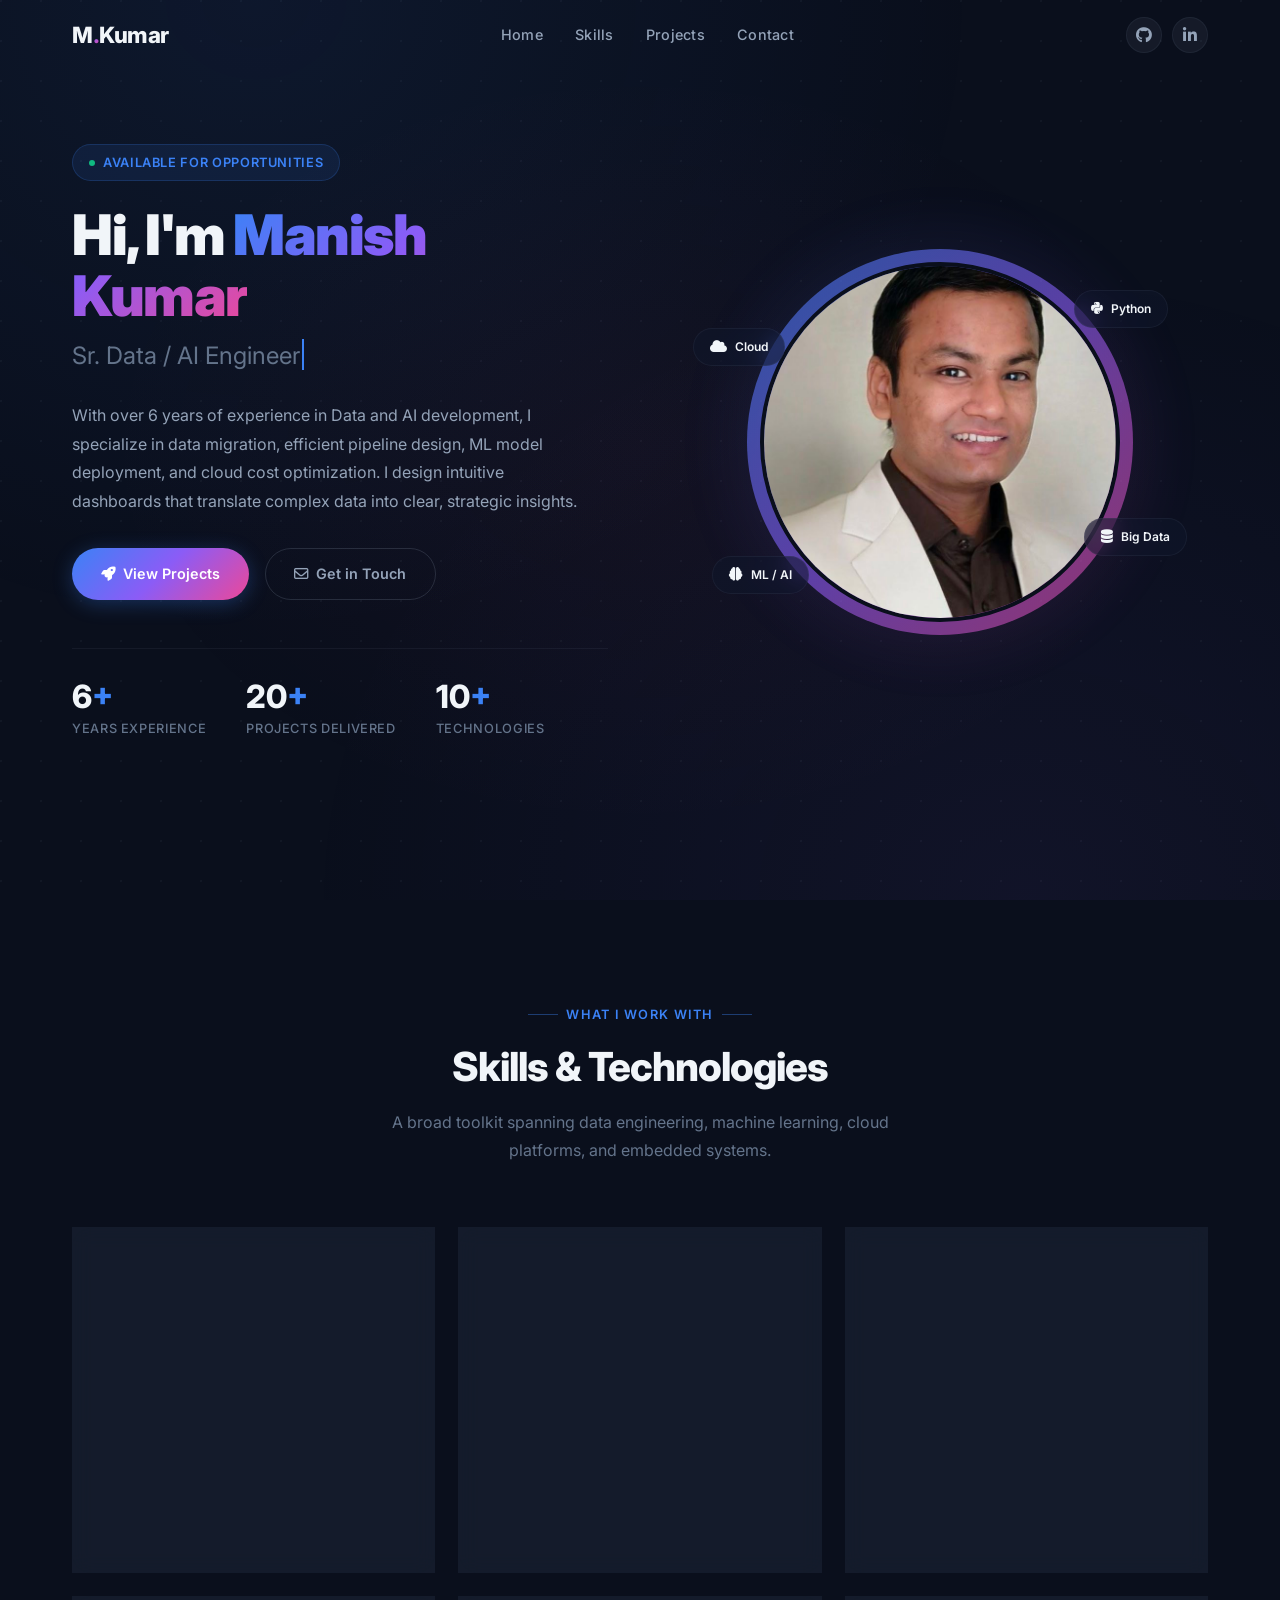
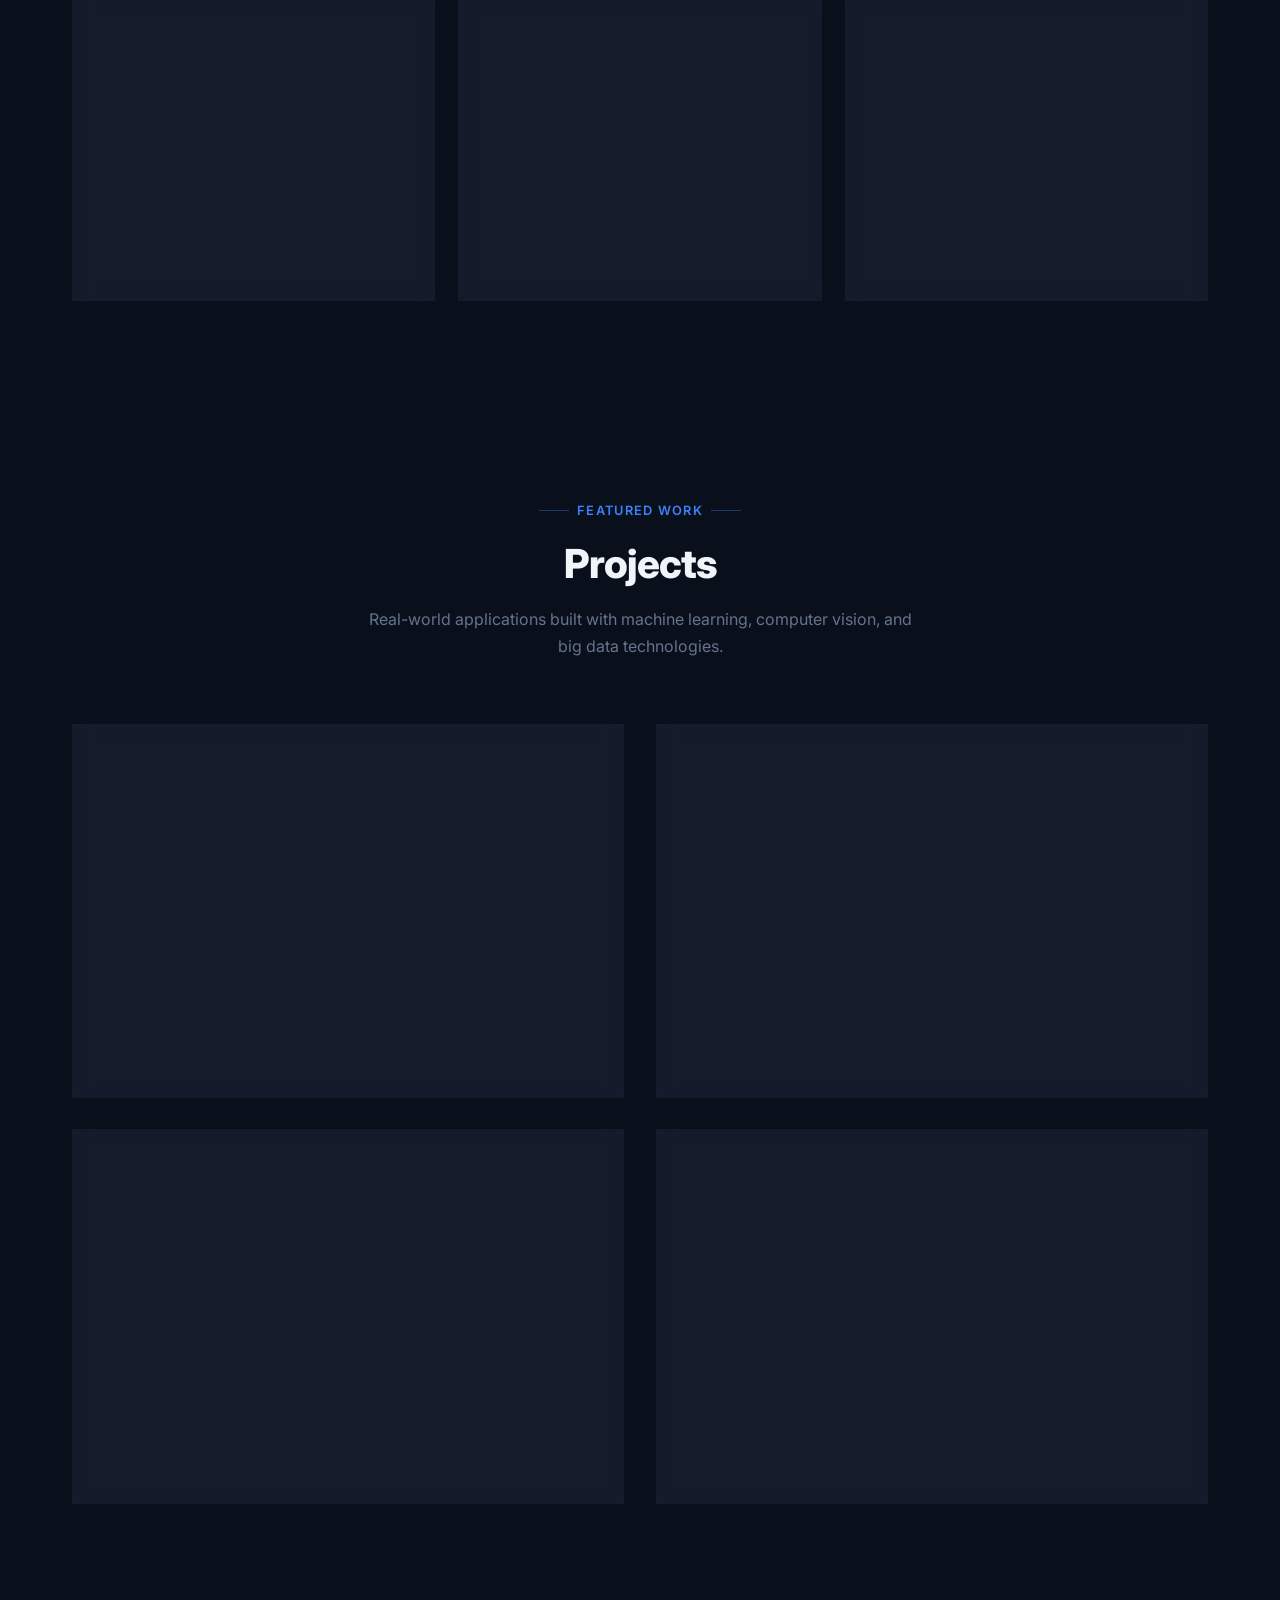
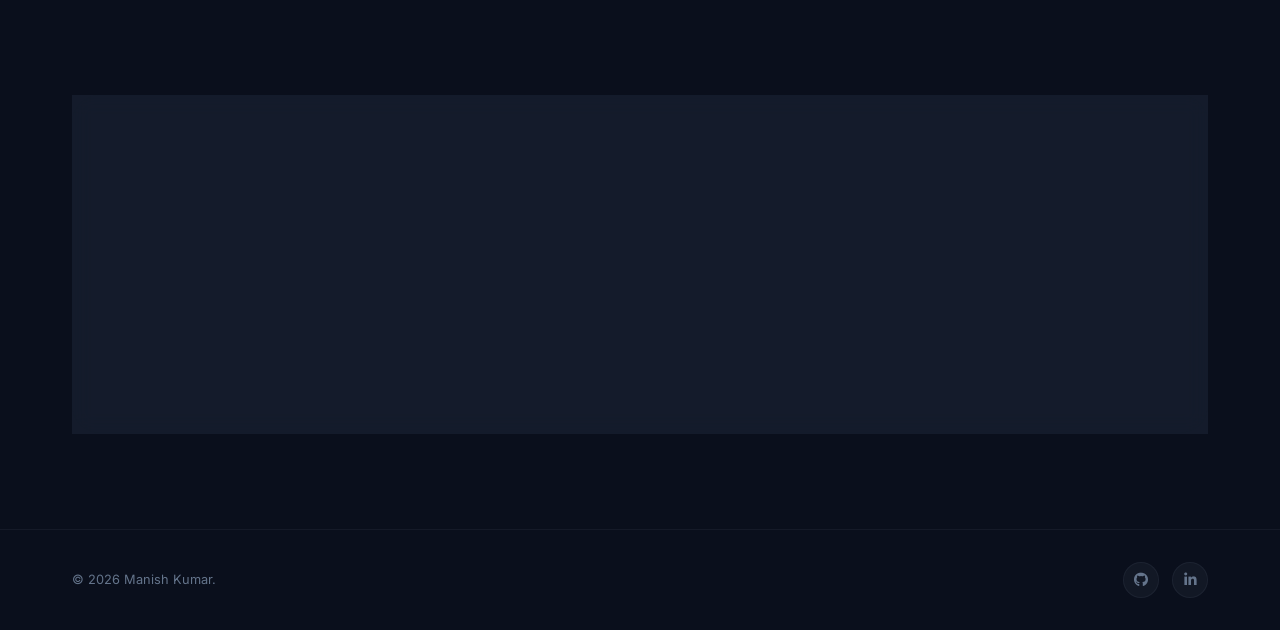
<file: index.html>
<!DOCTYPE html>
<html lang="en">
<head>
  <meta charset="utf-8" />
  <meta name="viewport" content="width=device-width, initial-scale=1" />
  <title>Manish Kumar — Sr. Data/AI Engineer</title>
  <meta name="description" content="Portfolio of Manish Kumar — Sr. Data/AI Engineer with 6+ years of experience in data migration, ML model deployment, cloud optimization, and big data pipelines." />

  <!-- Fonts & Icons (only external dependencies) -->
  <link rel="preconnect" href="https://fonts.googleapis.com" />
  <link rel="preconnect" href="https://fonts.gstatic.com" crossorigin />
  <link href="https://fonts.googleapis.com/css2?family=Inter:wght@300;400;500;600;700;800;900&display=swap" rel="stylesheet" />
  <link rel="stylesheet" href="https://cdnjs.cloudflare.com/ajax/libs/font-awesome/6.5.1/css/all.min.css" />

  <!-- �══════════════════════════════════════════════
       CSS — All styles in one place, organized by section
       �══════════════════════════════════════════════ -->
  <style>

    /* ── 1. VARIABLES ── */
    :root {
      --bg-primary: #0a0f1c;
      --bg-secondary: #111827;
      --bg-card: rgba(30, 41, 59, 0.5);
      --bg-glass: rgba(15, 23, 42, 0.6);

      --accent-blue: #3b82f6;
      --accent-violet: #8b5cf6;
      --accent-cyan: #06b6d4;
      --accent-pink: #ec4899;
      --accent-emerald: #10b981;
      --accent-amber: #f59e0b;

      --text-primary: #f1f5f9;
      --text-secondary: #94a3b8;
      --text-muted: #64748b;

      --border-subtle: rgba(148, 163, 184, 0.08);
      --border-glow: rgba(59, 130, 246, 0.3);

      --gradient-hero: linear-gradient(135deg, #3b82f6 0%, #8b5cf6 50%, #ec4899 100%);
      --gradient-border: linear-gradient(135deg, #3b82f6, #8b5cf6, #ec4899);

      --shadow-hover: 0 20px 60px rgba(59, 130, 246, 0.2);

      --radius-md: 12px;
      --radius-lg: 20px;
      --radius-xl: 28px;

      --transition: all 0.3s cubic-bezier(0.4, 0, 0.2, 1);
    }


    /* ── 2. RESET & BASE ── */
    *, *::before, *::after { margin: 0; padding: 0; box-sizing: border-box; }
    html { scroll-behavior: smooth; font-size: 16px; }

    body {
      font-family: 'Inter', -apple-system, BlinkMacSystemFont, sans-serif;
      background: var(--bg-primary);
      color: var(--text-secondary);
      line-height: 1.7;
      overflow-x: hidden;
      min-height: 100vh;
    }

    body::before {
      content: '';
      position: fixed; inset: 0;
      background-image: radial-gradient(circle at 1px 1px, rgba(148, 163, 184, 0.06) 1px, transparent 0);
      background-size: 40px 40px;
      pointer-events: none; z-index: 0;
    }

    body::after {
      content: '';
      position: fixed; top: 0; left: 0; width: 100%; height: 100%;
      background:
        radial-gradient(ellipse at 20% 0%, rgba(59, 130, 246, 0.08) 0%, transparent 50%),
        radial-gradient(ellipse at 80% 100%, rgba(139, 92, 246, 0.06) 0%, transparent 50%),
        radial-gradient(ellipse at 50% 50%, rgba(236, 72, 153, 0.04) 0%, transparent 60%);
      pointer-events: none; z-index: 0;
    }

    a { color: var(--accent-blue); text-decoration: none; transition: var(--transition); }
    a:hover { color: var(--accent-violet); }
    h1, h2, h3, h4, h5, h6 { color: var(--text-primary); font-weight: 700; line-height: 1.3; }
    img { max-width: 100%; height: auto; display: block; }
    ul { list-style: none; padding: 0; margin: 0; }

    .container {
      width: 100%; max-width: 1200px; margin: 0 auto;
      padding: 0 2rem; position: relative; z-index: 1;
    }

    section { padding: 6rem 0; position: relative; z-index: 1; }

    .gradient-text {
      background: var(--gradient-hero);
      -webkit-background-clip: text;
      -webkit-text-fill-color: transparent;
      background-clip: text;
    }


    /* ── 3. HEADER / NAVIGATION ── */
    .site-header {
      position: fixed; top: 0; left: 0; right: 0;
      z-index: 1000; padding: 1rem 0; transition: var(--transition);
    }

    .site-header.scrolled {
      background: rgba(10, 15, 28, 0.85);
      backdrop-filter: blur(20px); -webkit-backdrop-filter: blur(20px);
      border-bottom: 1px solid var(--border-subtle);
      padding: 0.6rem 0;
    }

    .header-inner {
      display: flex; align-items: center; justify-content: space-between;
      max-width: 1200px; margin: 0 auto; padding: 0 2rem;
    }

    .logo { font-size: 1.4rem; font-weight: 800; color: var(--text-primary) !important; letter-spacing: -0.5px; }
    .logo span { background: var(--gradient-hero); -webkit-background-clip: text; -webkit-text-fill-color: transparent; background-clip: text; }

    .nav-desktop { display: flex; align-items: center; gap: 2rem; }
    .nav-desktop a { color: var(--text-secondary); font-weight: 500; font-size: 0.9rem; padding: 0.4rem 0; position: relative; letter-spacing: 0.02em; }
    .nav-desktop a::after { content: ''; position: absolute; bottom: 0; left: 0; width: 0; height: 2px; background: var(--gradient-hero); transition: width 0.3s ease; border-radius: 1px; }
    .nav-desktop a:hover { color: var(--text-primary); }
    .nav-desktop a:hover::after { width: 100%; }

    .header-social { display: flex; gap: 0.6rem; }
    .header-social a {
      width: 36px; height: 36px; display: flex; align-items: center; justify-content: center;
      border-radius: 50%; background: rgba(148, 163, 184, 0.08); color: var(--text-secondary) !important;
      font-size: 1rem; transition: var(--transition); border: 1px solid var(--border-subtle);
    }
    .header-social a:hover { background: var(--accent-blue); color: white !important; transform: translateY(-2px); box-shadow: 0 4px 15px rgba(59, 130, 246, 0.4); border-color: transparent; }

    /* Hamburger */
    .menu-toggle { display: none; flex-direction: column; gap: 5px; background: transparent; border: none; cursor: pointer; padding: 0.5rem; z-index: 1001; }
    .menu-toggle span { display: block; width: 24px; height: 2px; background: var(--text-primary); border-radius: 2px; transition: var(--transition); }
    .menu-toggle.active span:nth-child(1) { transform: rotate(45deg) translate(5px, 5px); }
    .menu-toggle.active span:nth-child(2) { opacity: 0; }
    .menu-toggle.active span:nth-child(3) { transform: rotate(-45deg) translate(5px, -5px); }

    /* Mobile Nav */
    .nav-mobile {
      position: fixed; top: 0; right: -100%; width: 100%; max-width: 320px; height: 100vh;
      background: rgba(15, 23, 42, 0.95); backdrop-filter: blur(30px); -webkit-backdrop-filter: blur(30px);
      z-index: 999; transition: right 0.4s cubic-bezier(0.4, 0, 0.2, 1);
      display: flex; flex-direction: column; padding: 5rem 2rem 2rem;
      border-left: 1px solid var(--border-subtle);
    }
    .nav-mobile.active { right: 0; }
    .nav-mobile a { display: block; padding: 1rem 0; color: var(--text-secondary); font-size: 1.1rem; font-weight: 500; border-bottom: 1px solid var(--border-subtle); transition: var(--transition); }
    .nav-mobile a:hover { color: var(--accent-blue); padding-left: 0.5rem; }

    .nav-mobile-social { display: flex; gap: 1rem; margin-top: auto; padding-top: 2rem; }
    .nav-mobile-social a { width: 44px; height: 44px; display: flex; align-items: center; justify-content: center; border-radius: 50%; background: var(--gradient-hero); color: white !important; font-size: 1.2rem; border: none; padding: 0; }

    .nav-overlay { position: fixed; inset: 0; background: rgba(0, 0, 0, 0.5); z-index: 998; opacity: 0; visibility: hidden; transition: var(--transition); }
    .nav-overlay.active { opacity: 1; visibility: visible; }


    /* ── 4. HERO SECTION ── */
    .hero { min-height: 100vh; display: flex; align-items: center; padding-top: 5rem; }
    .hero-inner { display: grid; grid-template-columns: 1fr 1fr; gap: 4rem; align-items: center; }

    .hero-badge {
      display: inline-flex; align-items: center; gap: 0.5rem;
      background: rgba(59, 130, 246, 0.1); border: 1px solid rgba(59, 130, 246, 0.2);
      color: var(--accent-blue); padding: 0.4rem 1rem; border-radius: 50px;
      font-size: 0.8rem; font-weight: 600; margin-bottom: 1.5rem;
      letter-spacing: 0.05em; text-transform: uppercase;
    }
    .hero-badge .dot { width: 6px; height: 6px; background: var(--accent-emerald); border-radius: 50%; animation: pulse-dot 2s ease-in-out infinite; }

    .hero-title { font-size: 3.5rem; font-weight: 900; line-height: 1.1; margin-bottom: 0.5rem; letter-spacing: -1.5px; }
    .hero-subtitle { font-size: 1.5rem; color: var(--text-muted); margin-bottom: 1.5rem; font-weight: 400; min-height: 2.2rem; }

    .typing-cursor { display: inline-block; width: 2px; height: 1.3em; background: var(--accent-blue); margin-left: 2px; vertical-align: text-bottom; animation: blink-cursor 0.8s step-end infinite; }

    .hero-description { font-size: 1rem; color: var(--text-secondary); line-height: 1.8; margin-bottom: 2rem; max-width: 520px; }

    .hero-cta { display: flex; gap: 1rem; flex-wrap: wrap; }

    .btn { display: inline-flex; align-items: center; gap: 0.5rem; padding: 0.8rem 1.8rem; border-radius: 50px; font-weight: 600; font-size: 0.9rem; cursor: pointer; transition: var(--transition); border: none; font-family: inherit; text-decoration: none; }
    .btn-primary { background: var(--gradient-hero); color: white !important; box-shadow: 0 4px 20px rgba(59, 130, 246, 0.3); }
    .btn-primary:hover { transform: translateY(-2px); box-shadow: 0 8px 30px rgba(59, 130, 246, 0.5); color: white !important; }
    .btn-outline { background: transparent; color: var(--text-secondary) !important; border: 1px solid rgba(148, 163, 184, 0.2); }
    .btn-outline:hover { border-color: var(--accent-blue); color: var(--accent-blue) !important; transform: translateY(-2px); background: rgba(59, 130, 246, 0.05); }

    .hero-stats { display: flex; gap: 2.5rem; margin-top: 3rem; padding-top: 2rem; border-top: 1px solid var(--border-subtle); }
    .stat-number { font-size: 2rem; font-weight: 800; color: var(--text-primary); line-height: 1; margin-bottom: 0.3rem; }
    .stat-number .accent { color: var(--accent-blue); }
    .stat-label { font-size: 0.8rem; color: var(--text-muted); font-weight: 500; text-transform: uppercase; letter-spacing: 0.05em; }

    /* Hero Image */
    .hero-image-wrapper { display: flex; justify-content: center; align-items: center; position: relative; }

    .hero-image-ring { position: relative; width: 380px; height: 380px; border-radius: 50%; display: flex; align-items: center; justify-content: center; }
    .hero-image-ring::before { content: ''; position: absolute; inset: -3px; border-radius: 50%; background: var(--gradient-hero); opacity: 0.6; animation: rotate-glow 8s linear infinite; }
    .hero-image-ring::after { content: ''; position: absolute; inset: -20px; border-radius: 50%; background: var(--gradient-hero); opacity: 0.08; filter: blur(30px); animation: pulse-glow 4s ease-in-out infinite; }
    .hero-image-ring img { width: 360px; height: 360px; object-fit: cover; border-radius: 50%; position: relative; z-index: 2; border: 4px solid var(--bg-primary); }

    .floating-badge {
      position: absolute; background: var(--bg-glass); backdrop-filter: blur(10px);
      border: 1px solid var(--border-subtle); padding: 0.5rem 1rem; border-radius: 50px;
      font-size: 0.75rem; font-weight: 600; color: var(--text-primary); z-index: 3;
      animation: float-badge 6s ease-in-out infinite; white-space: nowrap;
    }
    .floating-badge:nth-child(2) { top: 10%; right: -10%; animation-delay: 0s; }
    .floating-badge:nth-child(3) { bottom: 20%; right: -15%; animation-delay: 2s; }
    .floating-badge:nth-child(4) { bottom: 10%; left: -10%; animation-delay: 4s; }
    .floating-badge:nth-child(5) { top: 20%; left: -15%; animation-delay: 1s; }
    .floating-badge i { margin-right: 0.3rem; font-size: 0.85rem; }


    /* ── 5. SECTION HEADERS (shared) ── */
    .section-header { text-align: center; margin-bottom: 4rem; }
    .section-tag { display: inline-flex; align-items: center; gap: 0.5rem; color: var(--accent-blue); font-size: 0.8rem; font-weight: 600; text-transform: uppercase; letter-spacing: 0.1em; margin-bottom: 1rem; }
    .section-tag::before, .section-tag::after { content: ''; width: 30px; height: 1px; background: var(--accent-blue); opacity: 0.4; }
    .section-title { font-size: 2.5rem; font-weight: 800; letter-spacing: -1px; margin-bottom: 1rem; }
    .section-subtitle { color: var(--text-muted); font-size: 1rem; max-width: 550px; margin: 0 auto; }


    /* ── 6. SKILLS SECTION ── */
    .skills-grid { display: grid; grid-template-columns: repeat(3, 1fr); gap: 1.5rem; }

    .skill-card {
      background: var(--bg-card); backdrop-filter: blur(10px); -webkit-backdrop-filter: blur(10px);
      border: 1px solid var(--border-subtle); border-radius: var(--radius-lg);
      padding: 2rem; transition: var(--transition); position: relative; overflow: hidden;
    }
    .skill-card::before { content: ''; position: absolute; top: 0; left: 0; right: 0; height: 3px; background: var(--gradient-hero); opacity: 0; transition: opacity 0.3s ease; }
    .skill-card:hover { transform: translateY(-6px); border-color: var(--border-glow); box-shadow: var(--shadow-hover); }
    .skill-card:hover::before { opacity: 1; }

    .skill-icon { width: 56px; height: 56px; border-radius: var(--radius-md); display: flex; align-items: center; justify-content: center; font-size: 1.5rem; margin-bottom: 1.2rem; transition: var(--transition); }
    .skill-card:hover .skill-icon { transform: scale(1.1) rotate(5deg); }

    .skill-icon.blue    { background: rgba(59, 130, 246, 0.15); color: var(--accent-blue); }
    .skill-icon.violet  { background: rgba(139, 92, 246, 0.15); color: var(--accent-violet); }
    .skill-icon.cyan    { background: rgba(6, 182, 212, 0.15); color: var(--accent-cyan); }
    .skill-icon.pink    { background: rgba(236, 72, 153, 0.15); color: var(--accent-pink); }
    .skill-icon.emerald { background: rgba(16, 185, 129, 0.15); color: var(--accent-emerald); }
    .skill-icon.amber   { background: rgba(245, 158, 11, 0.15); color: var(--accent-amber); }

    .skill-card h3 { font-size: 1.15rem; font-weight: 700; margin-bottom: 0.8rem; }
    .skill-card ul { display: flex; flex-direction: column; gap: 0.5rem; }
    .skill-card li { color: var(--text-muted); font-size: 0.85rem; padding-left: 1.2rem; position: relative; line-height: 1.5; }
    .skill-card li::before { content: '\25B8'; position: absolute; left: 0; color: var(--accent-blue); font-weight: bold; }


    /* ── 7. PROJECTS SECTION ── */
    .projects-grid { display: grid; grid-template-columns: repeat(2, 1fr); gap: 2rem; }

    .project-card {
      background: var(--bg-card); backdrop-filter: blur(10px); -webkit-backdrop-filter: blur(10px);
      border: 1px solid var(--border-subtle); border-radius: var(--radius-lg);
      overflow: hidden; transition: var(--transition); position: relative;
    }
    .project-card::after {
      content: ''; position: absolute; inset: 0; border-radius: var(--radius-lg); padding: 1px;
      background: var(--gradient-border);
      -webkit-mask: linear-gradient(#fff 0 0) content-box, linear-gradient(#fff 0 0);
      -webkit-mask-composite: xor; mask-composite: exclude;
      opacity: 0; transition: opacity 0.4s ease; pointer-events: none;
    }
    .project-card:hover { transform: translateY(-8px); box-shadow: var(--shadow-hover); }
    .project-card:hover::after { opacity: 1; }

    .project-image { position: relative; height: 200px; overflow: hidden; }
    .project-image img { width: 100%; height: 100%; object-fit: cover; transition: transform 0.6s ease; }
    .project-card:hover .project-image img { transform: scale(1.08); }

    .project-overlay {
      position: absolute; inset: 0;
      background: linear-gradient(to top, rgba(10, 15, 28, 0.9), transparent 60%);
      display: flex; align-items: flex-end; justify-content: flex-start;
      padding: 1.5rem; opacity: 0; transition: opacity 0.4s ease;
    }
    .project-card:hover .project-overlay { opacity: 1; }
    .project-overlay a { display: inline-flex; align-items: center; gap: 0.4rem; background: var(--accent-blue); color: white !important; padding: 0.5rem 1.2rem; border-radius: 50px; font-size: 0.8rem; font-weight: 600; transition: var(--transition); }
    .project-overlay a:hover { background: var(--accent-violet); transform: translateY(-2px); }

    .project-body { padding: 1.5rem; }
    .project-body h3 { font-size: 1.15rem; margin-bottom: 0.6rem; font-weight: 700; }
    .project-body p { font-size: 0.88rem; color: var(--text-muted); line-height: 1.6; margin-bottom: 1rem; }

    .project-tags { display: flex; flex-wrap: wrap; gap: 0.4rem; }
    .project-tags span { font-size: 0.7rem; padding: 0.25rem 0.7rem; border-radius: 50px; background: rgba(59, 130, 246, 0.1); color: var(--accent-blue); font-weight: 600; border: 1px solid rgba(59, 130, 246, 0.15); }


    /* ── 8. CONTACT SECTION ── */
    .contact-section { padding: 6rem 0; }

    .contact-card {
      background: var(--bg-card); backdrop-filter: blur(10px);
      border: 1px solid var(--border-subtle); border-radius: var(--radius-xl);
      padding: 4rem; text-align: center; position: relative; overflow: hidden;
    }
    .contact-card::before { content: ''; position: absolute; top: -50%; left: -50%; width: 200%; height: 200%; background: radial-gradient(circle, rgba(59, 130, 246, 0.05) 0%, transparent 50%); animation: rotate-glow 20s linear infinite; pointer-events: none; }

    .contact-title { font-size: 2.2rem; font-weight: 800; margin-bottom: 1rem; position: relative; }
    .contact-subtitle { color: var(--text-muted); font-size: 1rem; margin-bottom: 2.5rem; max-width: 500px; margin-left: auto; margin-right: auto; position: relative; }

    .contact-links { display: flex; justify-content: center; gap: 1rem; flex-wrap: wrap; position: relative; }
    .contact-link {
      display: inline-flex; align-items: center; gap: 0.6rem; padding: 0.8rem 1.6rem;
      border-radius: 50px; font-weight: 600; font-size: 0.9rem; transition: var(--transition);
      border: 1px solid var(--border-subtle); background: rgba(148, 163, 184, 0.05);
      color: var(--text-secondary) !important;
    }
    .contact-link:hover { border-color: var(--accent-blue); background: rgba(59, 130, 246, 0.1); color: var(--accent-blue) !important; transform: translateY(-2px); box-shadow: 0 4px 20px rgba(59, 130, 246, 0.2); }
    .contact-link i { font-size: 1.1rem; }


    /* ── 9. FOOTER ── */
    .site-footer { padding: 2rem 0; border-top: 1px solid var(--border-subtle); position: relative; z-index: 1; }
    .footer-inner { display: flex; justify-content: space-between; align-items: center; }
    .footer-copy { color: var(--text-muted); font-size: 0.8rem; }
    .footer-copy a { color: var(--accent-blue); }

    .footer-social { display: flex; gap: 0.8rem; }
    .footer-social a { width: 36px; height: 36px; display: flex; align-items: center; justify-content: center; border-radius: 50%; background: rgba(148, 163, 184, 0.06); color: var(--text-muted) !important; font-size: 0.9rem; transition: var(--transition); border: 1px solid var(--border-subtle); }
    .footer-social a:hover { background: var(--accent-blue); color: white !important; border-color: transparent; transform: translateY(-2px); }


    /* ── 10. ANIMATIONS ── */
    .reveal { opacity: 0; transform: translateY(40px); transition: opacity 0.8s cubic-bezier(0.4, 0, 0.2, 1), transform 0.8s cubic-bezier(0.4, 0, 0.2, 1); }
    .reveal.visible { opacity: 1; transform: translateY(0); }

    .reveal-stagger > * { opacity: 0; transform: translateY(30px); transition: opacity 0.6s ease, transform 0.6s ease; }
    .reveal-stagger.visible > *:nth-child(1) { transition-delay: 0.05s; opacity: 1; transform: none; }
    .reveal-stagger.visible > *:nth-child(2) { transition-delay: 0.12s; opacity: 1; transform: none; }
    .reveal-stagger.visible > *:nth-child(3) { transition-delay: 0.12s; opacity: 1; transform: none; }
    .reveal-stagger.visible > *:nth-child(4) { transition-delay: 0.19s; opacity: 1; transform: none; }
    .reveal-stagger.visible > *:nth-child(5) { transition-delay: 0.26s; opacity: 1; transform: none; }
    .reveal-stagger.visible > *:nth-child(6) { transition-delay: 0.33s; opacity: 1; transform: none; }

    .hero-content > * { animation: hero-fade-in 0.8s ease forwards; opacity: 0; }
    .hero-content > *:nth-child(1) { animation-delay: 0.1s; }
    .hero-content > *:nth-child(2) { animation-delay: 0.2s; }
    .hero-content > *:nth-child(3) { animation-delay: 0.3s; }
    .hero-content > *:nth-child(4) { animation-delay: 0.4s; }
    .hero-content > *:nth-child(5) { animation-delay: 0.5s; }
    .hero-content > *:nth-child(6) { animation-delay: 0.6s; }
    .hero-content > *:nth-child(7) { animation-delay: 0.7s; }
    .hero-image-wrapper { animation: hero-fade-in 1s ease 0.4s forwards; opacity: 0; }

    @keyframes blink-cursor { 0%, 100% { opacity: 1; } 50% { opacity: 0; } }
    @keyframes pulse-dot { 0%, 100% { opacity: 1; transform: scale(1); } 50% { opacity: 0.5; transform: scale(1.5); } }
    @keyframes rotate-glow { from { transform: rotate(0deg); } to { transform: rotate(360deg); } }
    @keyframes pulse-glow { 0%, 100% { opacity: 0.08; transform: scale(1); } 50% { opacity: 0.15; transform: scale(1.05); } }
    @keyframes float-badge { 0%, 100% { transform: translateY(0); } 50% { transform: translateY(-10px); } }
    @keyframes hero-fade-in { from { opacity: 0; transform: translateY(30px); } to { opacity: 1; transform: translateY(0); } }


    /* ── 11. RESPONSIVE ── */

    /* Tablet */
    @media (max-width: 1024px) {
      .hero-inner { grid-template-columns: 1fr; text-align: center; gap: 3rem; }
      .hero-content { order: 1; }
      .hero-image-wrapper { order: 0; }
      .hero-description { margin-left: auto; margin-right: auto; }
      .hero-cta { justify-content: center; }
      .hero-stats { justify-content: center; }
      .hero-image-ring { width: 280px; height: 280px; }
      .hero-image-ring img { width: 260px; height: 260px; }
      .hero-title { font-size: 2.8rem; }
      .skills-grid { grid-template-columns: repeat(2, 1fr); }
      .floating-badge { display: none; }
    }

    /* Mobile */
    @media (max-width: 768px) {
      html { font-size: 15px; }
      .container { padding: 0 1.2rem; }
      section { padding: 4rem 0; }
      .nav-desktop { display: none; }
      .header-social { display: none; }
      .menu-toggle { display: flex; }
      .hero { min-height: auto; padding-top: 7rem; padding-bottom: 3rem; }
      .hero-title { font-size: 2.2rem; letter-spacing: -1px; }
      .hero-subtitle { font-size: 1.2rem; }
      .hero-stats { gap: 1.5rem; }
      .stat-number { font-size: 1.5rem; }
      .hero-image-ring { width: 220px; height: 220px; }
      .hero-image-ring img { width: 200px; height: 200px; }
      .section-title { font-size: 2rem; }
      .skills-grid { grid-template-columns: 1fr; }
      .projects-grid { grid-template-columns: 1fr; }
      .contact-card { padding: 2.5rem 1.5rem; }
      .contact-title { font-size: 1.8rem; }
      .footer-inner { flex-direction: column; gap: 1rem; text-align: center; }
    }

    /* Small Mobile */
    @media (max-width: 480px) {
      .hero-title { font-size: 1.8rem; }
      .hero-subtitle { font-size: 1rem; }
      .hero-cta { flex-direction: column; align-items: center; }
      .hero-stats { flex-direction: column; gap: 1rem; align-items: center; text-align: center; }
      .hero-image-ring { width: 180px; height: 180px; }
      .hero-image-ring img { width: 168px; height: 168px; }
      .section-title { font-size: 1.6rem; }
      .skill-card { padding: 1.5rem; }
      .contact-card { padding: 2rem 1rem; }
    }

  </style>
</head>

<body>

  <!-- �══════════════════════════════════════════════
       HEADER
       �══════════════════════════════════════════════ -->
  <header class="site-header" id="siteHeader">
    <div class="header-inner">
      <a href="#hero" class="logo">M<span>.</span>Kumar</a>
      <nav class="nav-desktop" id="navDesktop">
        <a href="#hero">Home</a>
        <a href="#skills">Skills</a>
        <a href="#projects">Projects</a>
        <a href="#contact">Contact</a>
      </nav>
      <div class="header-social">
        <a href="https://github.com/manish7065" target="_blank" rel="noopener" aria-label="GitHub"><i class="fa-brands fa-github"></i></a>
        <a href="https://www.linkedin.com/in/maimage95/" target="_blank" rel="noopener" aria-label="LinkedIn"><i class="fa-brands fa-linkedin-in"></i></a>
      </div>
      <button class="menu-toggle" id="menuToggle" aria-label="Toggle menu">
        <span></span><span></span><span></span>
      </button>
    </div>
  </header>

  <!-- Mobile Nav -->
  <div class="nav-overlay" id="navOverlay"></div>
  <nav class="nav-mobile" id="navMobile">
    <a href="#hero">Home</a>
    <a href="#skills">Skills</a>
    <a href="#projects">Projects</a>
    <a href="#contact">Contact</a>
    <div class="nav-mobile-social">
      <a href="https://github.com/manish7065" target="_blank" rel="noopener"><i class="fa-brands fa-github"></i></a>
      <a href="https://www.linkedin.com/in/maimage95/" target="_blank" rel="noopener"><i class="fa-brands fa-linkedin-in"></i></a>
    </div>
  </nav>


  <!-- ╚══════════════════════════════════════════════
       HERO
       ╚══════════════════════════════════════════════ -->
  <section class="hero" id="hero">
    <div class="container">
      <div class="hero-inner">
        <div class="hero-content">
          <div class="hero-badge"><span class="dot"></span> Available for opportunities</div>
          <h1 class="hero-title">Hi, I'm <span class="gradient-text">Manish Kumar</span></h1>
          <div class="hero-subtitle"><span id="typingText"></span><span class="typing-cursor"></span></div>
          <p class="hero-description">
            With over 6 years of experience in Data and AI development, I specialize in
            data migration, efficient pipeline design, ML model deployment, and cloud
            cost optimization. I design intuitive dashboards that translate complex data
            into clear, strategic insights.
          </p>
          <div class="hero-cta">
            <a href="#projects" class="btn btn-primary"><i class="fa-solid fa-rocket"></i> View Projects</a>
            <a href="#contact" class="btn btn-outline"><i class="fa-regular fa-envelope"></i> Get in Touch</a>
          </div>
          <div class="hero-stats">
            <div class="stat-item">
              <div class="stat-number">6<span class="accent">+</span></div>
              <div class="stat-label">Years Experience</div>
            </div>
            <div class="stat-item">
              <div class="stat-number">20<span class="accent">+</span></div>
              <div class="stat-label">Projects Delivered</div>
            </div>
            <div class="stat-item">
              <div class="stat-number">10<span class="accent">+</span></div>
              <div class="stat-label">Technologies</div>
            </div>
          </div>
        </div>

        <div class="hero-image-wrapper">
          <div class="hero-image-ring">
            <!-- UPDATE: change this path to where your image lives -->
            <img src="static/images/self3.png" alt="Manish Kumar" />
            <span class="floating-badge"><i class="fa-brands fa-python"></i> Python</span>
            <span class="floating-badge"><i class="fa-solid fa-database"></i> Big Data</span>
            <span class="floating-badge"><i class="fa-solid fa-brain"></i> ML / AI</span>
            <span class="floating-badge"><i class="fa-solid fa-cloud"></i> Cloud</span>
          </div>
        </div>
      </div>
    </div>
  </section>


  <!-- ╚══════════════════════════════════════════════
       SKILLS
       ╚══════════════════════════════════════════════ -->
  <section id="skills">
    <div class="container">
      <div class="section-header reveal">
        <div class="section-tag">What I Work With</div>
        <h2 class="section-title">Skills & Technologies</h2>
        <p class="section-subtitle">A broad toolkit spanning data engineering, machine learning, cloud platforms, and embedded systems.</p>
      </div>

      <div class="skills-grid reveal-stagger">

        <div class="skill-card">
          <div class="skill-icon blue"><i class="fa-brands fa-python"></i></div>
          <h3>Python</h3>
          <ul>
            <li>Large-scale apps with NumPy, Pandas, Scikit-learn</li>
            <li>Flask & Django web development</li>
            <li>Automation, web scraping & data extraction</li>
            <li>NLP, ML models & interactive visualizations</li>
          </ul>
        </div>

        <div class="skill-card">
          <div class="skill-icon violet"><i class="fa-solid fa-server"></i></div>
          <h3>Big Data</h3>
          <ul>
            <li>Hadoop, Kafka, Spark & Hive ecosystems</li>
            <li>Real-time streaming pipelines</li>
            <li>AWS EMR & Google Cloud Dataproc</li>
            <li>Batch & real-time distributed processing</li>
          </ul>
        </div>

        <div class="skill-card">
          <div class="skill-icon cyan"><i class="fa-solid fa-microchip"></i></div>
          <h3>C / C++ & Embedded</h3>
          <ul>
            <li>Microcontroller programming (Arduino, ESP, RPi)</li>
            <li>Beckhoff PLC/PC with TwinCAT</li>
            <li>MicroPython for IoT sensor networks</li>
            <li>Hardware-software integration</li>
          </ul>
        </div>

        <div class="skill-card">
          <div class="skill-icon pink"><i class="fa-solid fa-chart-line"></i></div>
          <h3>Tableau</h3>
          <ul>
            <li>Dynamic real-time dashboards</li>
            <li>Advanced forecasting & trend analysis</li>
            <li>Custom layouts for business use-cases</li>
            <li>Data storytelling & strategic insights</li>
          </ul>
        </div>

        <div class="skill-card">
          <div class="skill-icon emerald"><i class="fa-solid fa-database"></i></div>
          <h3>SQL</h3>
          <ul>
            <li>MySQL, PostgreSQL & MariaDB</li>
            <li>Complex joins, window functions & optimization</li>
            <li>Stored procedures, triggers & ETL pipelines</li>
            <li>Schema design & database administration</li>
          </ul>
        </div>

        <div class="skill-card">
          <div class="skill-icon amber"><i class="fa-solid fa-leaf"></i></div>
          <h3>NoSQL</h3>
          <ul>
            <li>MongoDB, Cassandra & document stores</li>
            <li>Schema-free data modeling & sharding</li>
            <li>Replication strategies & scaling</li>
            <li>Performance tuning & monitoring</li>
          </ul>
        </div>

      </div>
    </div>
  </section>


  <!-- ╚══════════════════════════════════════════════
       PROJECTS
       ╚══════════════════════════════════════════════ -->
  <section id="projects">
    <div class="container">
      <div class="section-header reveal">
        <div class="section-tag">Featured Work</div>
        <h2 class="section-title">Projects</h2>
        <p class="section-subtitle">Real-world applications built with machine learning, computer vision, and big data technologies.</p>
      </div>

      <div class="projects-grid reveal-stagger">

        <div class="project-card">
          <div class="project-image">
            <img src="static/images/pic01.jpg" alt="Face Authenticator" />
            <div class="project-overlay">
              <a href="https://github.com/manish7065/Deep-Authenticator-UI" target="_blank" rel="noopener"><i class="fa-brands fa-github"></i> View on GitHub</a>
            </div>
          </div>
          <div class="project-body">
            <h3>Face Authenticator with UI</h3>
            <p>Login facility powered by deep learning face recognition with an intuitive user interface.</p>
            <div class="project-tags">
              <span>Deep Learning</span><span>OpenCV</span><span>Python</span><span>Flask</span>
            </div>
          </div>
        </div>

        <div class="project-card">
          <div class="project-image">
            <img src="static/images/movie_recommender.jpeg" alt="Movie Recommender" />
            <div class="project-overlay">
              <a href="https://github.com/manish7065/movie_recommander" target="_blank" rel="noopener"><i class="fa-brands fa-github"></i> View on GitHub</a>
            </div>
          </div>
          <div class="project-body">
            <h3>Movie Recommendation System</h3>
            <p>Content-based recommender that suggests 5 similar movies based on your selection using NLP techniques.</p>
            <div class="project-tags">
              <span>NLP</span><span>Scikit-learn</span><span>Streamlit</span><span>Python</span>
            </div>
          </div>
        </div>

        <div class="project-card">
          <div class="project-image">
            <img src="static/images/pic03.jpg" alt="Sensor Fault Detection" />
            <div class="project-overlay">
              <a href="https://github.com/manish7065/sensor_fault" target="_blank" rel="noopener"><i class="fa-brands fa-github"></i> View on GitHub</a>
            </div>
          </div>
          <div class="project-body">
            <h3>Sensor Fault Detection</h3>
            <p>ML model to forecast sensor failures in industrial environments, enabling predictive maintenance.</p>
            <div class="project-tags">
              <span>ML</span><span>Pandas</span><span>IoT</span><span>Python</span>
            </div>
          </div>
        </div>

        <div class="project-card">
          <div class="project-image">
            <img src="static/images/pic04.jpg" alt="Finance Complaints" />
            <div class="project-overlay">
              <a href="https://github.com/manish7065/finance-project/tree/master" target="_blank" rel="noopener"><i class="fa-brands fa-github"></i> View on GitHub</a>
            </div>
          </div>
          <div class="project-body">
            <h3>Finance Complaints Analysis</h3>
            <p>Big data analysis of financial complaints using PySpark with ML-powered categorization of critical issues.</p>
            <div class="project-tags">
              <span>PySpark</span><span>Big Data</span><span>ML</span><span>Analytics</span>
            </div>
          </div>
        </div>

      </div>
    </div>
  </section>


  <!-- ╚══════════════════════════════════════════════
       CONTACT
       ╚══════════════════════════════════════════════ -->
  <section class="contact-section" id="contact">
    <div class="container">
      <div class="contact-card reveal">
        <h2 class="contact-title">Let's Work <span class="gradient-text">Together</span></h2>
        <p class="contact-subtitle">Have a project in mind, want to collaborate, or just say hello? I'd love to hear from you.</p>
        <div class="contact-links">
          <a href="mailto:maimage96@gmail.com" class="contact-link"><i class="fa-regular fa-envelope"></i> maimage96@gmail.com</a>
          <a href="https://www.linkedin.com/in/maimage95/" target="_blank" rel="noopener" class="contact-link"><i class="fa-brands fa-linkedin-in"></i> LinkedIn</a>
          <a href="https://github.com/manish7065" target="_blank" rel="noopener" class="contact-link"><i class="fa-brands fa-github"></i> GitHub</a>
        </div>
      </div>
    </div>
  </section>


  <!-- ╚══════════════════════════════════════════════
       FOOTER
       ╚══════════════════════════════════════════════ -->
  <footer class="site-footer">
    <div class="container">
      <div class="footer-inner">
        <p class="footer-copy">&copy; 2026 Manish Kumar.</p>
        <div class="footer-social">
          <a href="https://github.com/manish7065" target="_blank" rel="noopener" aria-label="GitHub"><i class="fa-brands fa-github"></i></a>
          <a href="https://www.linkedin.com/in/maimage95/" target="_blank" rel="noopener" aria-label="LinkedIn"><i class="fa-brands fa-linkedin-in"></i></a>
        </div>
      </div>
    </div>
  </footer>


  <!-- ╚══════════════════════════════════════════════
       JAVASCRIPT — All behavior in one place
       ╚══════════════════════════════════════════════ -->
  <script>
    document.addEventListener('DOMContentLoaded', function () {

      /* ── Header scroll effect ── */
      var header = document.getElementById('siteHeader');
      window.addEventListener('scroll', function () {
        header.classList.toggle('scrolled', window.scrollY > 50);
      });


      /* ── Mobile nav toggle ── */
      var menuToggle = document.getElementById('menuToggle');
      var navMobile  = document.getElementById('navMobile');
      var navOverlay = document.getElementById('navOverlay');

      function closeMobileNav() {
        menuToggle.classList.remove('active');
        navMobile.classList.remove('active');
        navOverlay.classList.remove('active');
        document.body.style.overflow = '';
      }

      menuToggle.addEventListener('click', function () {
        var isActive = navMobile.classList.toggle('active');
        menuToggle.classList.toggle('active');
        navOverlay.classList.toggle('active');
        document.body.style.overflow = isActive ? 'hidden' : '';
      });

      navOverlay.addEventListener('click', closeMobileNav);
      navMobile.querySelectorAll('a').forEach(function (link) {
        link.addEventListener('click', closeMobileNav);
      });


      /* ── Typing animation ── */
      var phrases = [
        'Sr. Data / AI Engineer',
        'ML Pipeline Architect',
        'Cloud Cost Optimizer',
        'Big Data Specialist',
        'Dashboard Designer'
      ];
      var typingEl  = document.getElementById('typingText');
      var phraseIdx = 0, charIdx = 0, isDeleting = false;

      function typeLoop() {
        var current = phrases[phraseIdx];
        typingEl.textContent = current.substring(0, charIdx);

        if (!isDeleting) {
          charIdx++;
          if (charIdx > current.length) {
            isDeleting = true;
            setTimeout(typeLoop, 2000);
            return;
          }
        } else {
          charIdx--;
          if (charIdx < 0) {
            isDeleting = false;
            charIdx = 0;
            phraseIdx = (phraseIdx + 1) % phrases.length;
          }
        }
        setTimeout(typeLoop, isDeleting ? 40 : 80);
      }
      typeLoop();


      /* ── Scroll reveal (IntersectionObserver) ── */
      var revealEls = document.querySelectorAll('.reveal, .reveal-stagger');
      var observer = new IntersectionObserver(function (entries) {
        entries.forEach(function (entry) {
          if (entry.isIntersecting) {
            entry.target.classList.add('visible');
          }
        });
      }, { threshold: 0.12, rootMargin: '0px 0px -40px 0px' });

      revealEls.forEach(function (el) { observer.observe(el); });


      /* ── Smooth scroll for anchor links ── */
      document.querySelectorAll('a[href^="#"]').forEach(function (a) {
        a.addEventListener('click', function (e) {
          var target = document.querySelector(a.getAttribute('href'));
          if (target) {
            e.preventDefault();
            target.scrollIntoView({ behavior: 'smooth', block: 'start' });
          }
        });
      });

    });
  </script>

</body>
</html>
</file>
